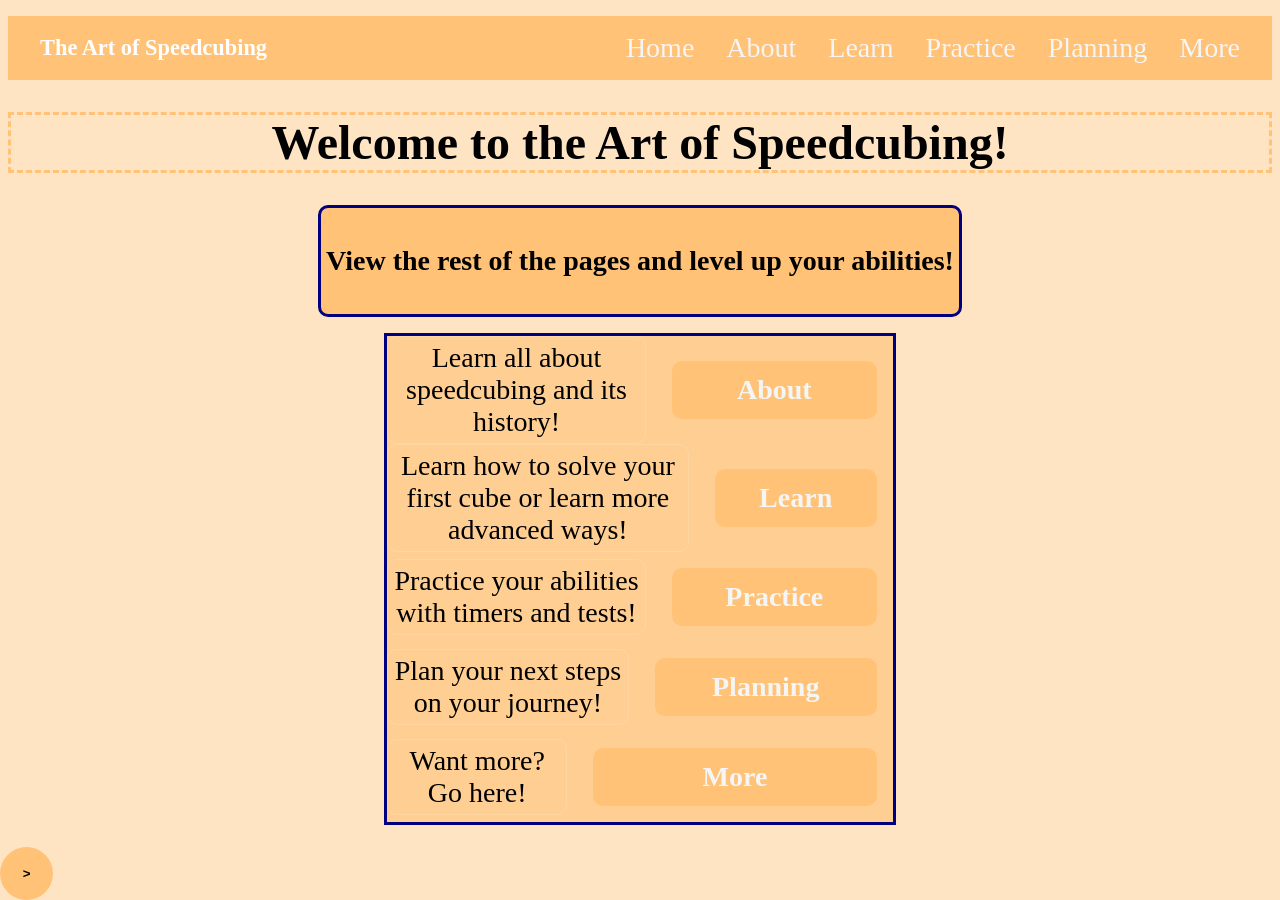
<file: index.html>
<!DOCTYPE html>
<html lang="en">
<head>
    <meta charset="UTF-8">
    <meta name="viewport" content="width=device-width, initial-scale=1.0">
    <title>CMSCI 256 Final Project</title>
    <link rel="stylesheet" href="style.css">
    <script src="script.js"></script>
</head>
<body>
<nav class="main-nav active">
    <div class="nav-left">
        <h3 class="nav-title">The Art of Speedcubing</h3>
    </div>

    <ul class="nav-links">
        <li><a href="index.html">Home</a></li>
        <li><a href="about.html">About</a></li>
        <li><a href="learn.html">Learn</a></li>
        <li><a href="practice.html">Practice</a></li>
        <li><a href="planning.html">Planning</a></li>
        <li><a href="more.html">More</a></li>
    </ul>
</nav>
    <div id="tocPanel">
        <strong>Sections</strong>
        <ul id="tocList"></ul>
    </div>
    <h1>Welcome to the Art of Speedcubing!</h1>
    <div class="container2" id="container2" style="margin-top: 2rem">
        <h2>View the rest of the pages and level up your abilities!</h2>
    </div>
    <div class="containers" id="containers">
        <div class="page-info">
            <p>Learn all about speedcubing and its history!</p>
            <a class="container1" id="container1" href="about.html">About</a>
        </div>
        <div class="page-info">
            <p>Learn how to solve your first cube or learn more advanced ways!</p>
            <a class="container1" id="container1" href="learn.html">Learn</a>
        </div>
        <div class="page-info">
            <p>Practice your abilities with timers and tests!</p>
            <a class="container1" id="container1" href="practice.html">Practice</a>
        </div>
        <div class="page-info">
            <p>Plan your next steps on your journey!</p>
            <a class="container1" id="container1" href="planning.html">Planning</a>
        </div>
        <div class="page-info">
            <p>Want more? Go here!</p>
            <a class="container1" id="container1" href="more.html">More</a>
        </div>
    </div>
    <div class="bottom-menu">
        <button class="menu-toggle" id="menu-toggle" onclick="toggle()">></button>
        <div class="menu-items" id="menu-items">
            <button class="options" id="options" onclick="darkmode()">D</button>
            <button class="options" id="options" onclick="nav_toggle()">Nav</button>
        </div>
        <button class="options" id="scrollTopBtn" onclick="scrolltotop()">↑</button>
    </div>
</html>
</file>
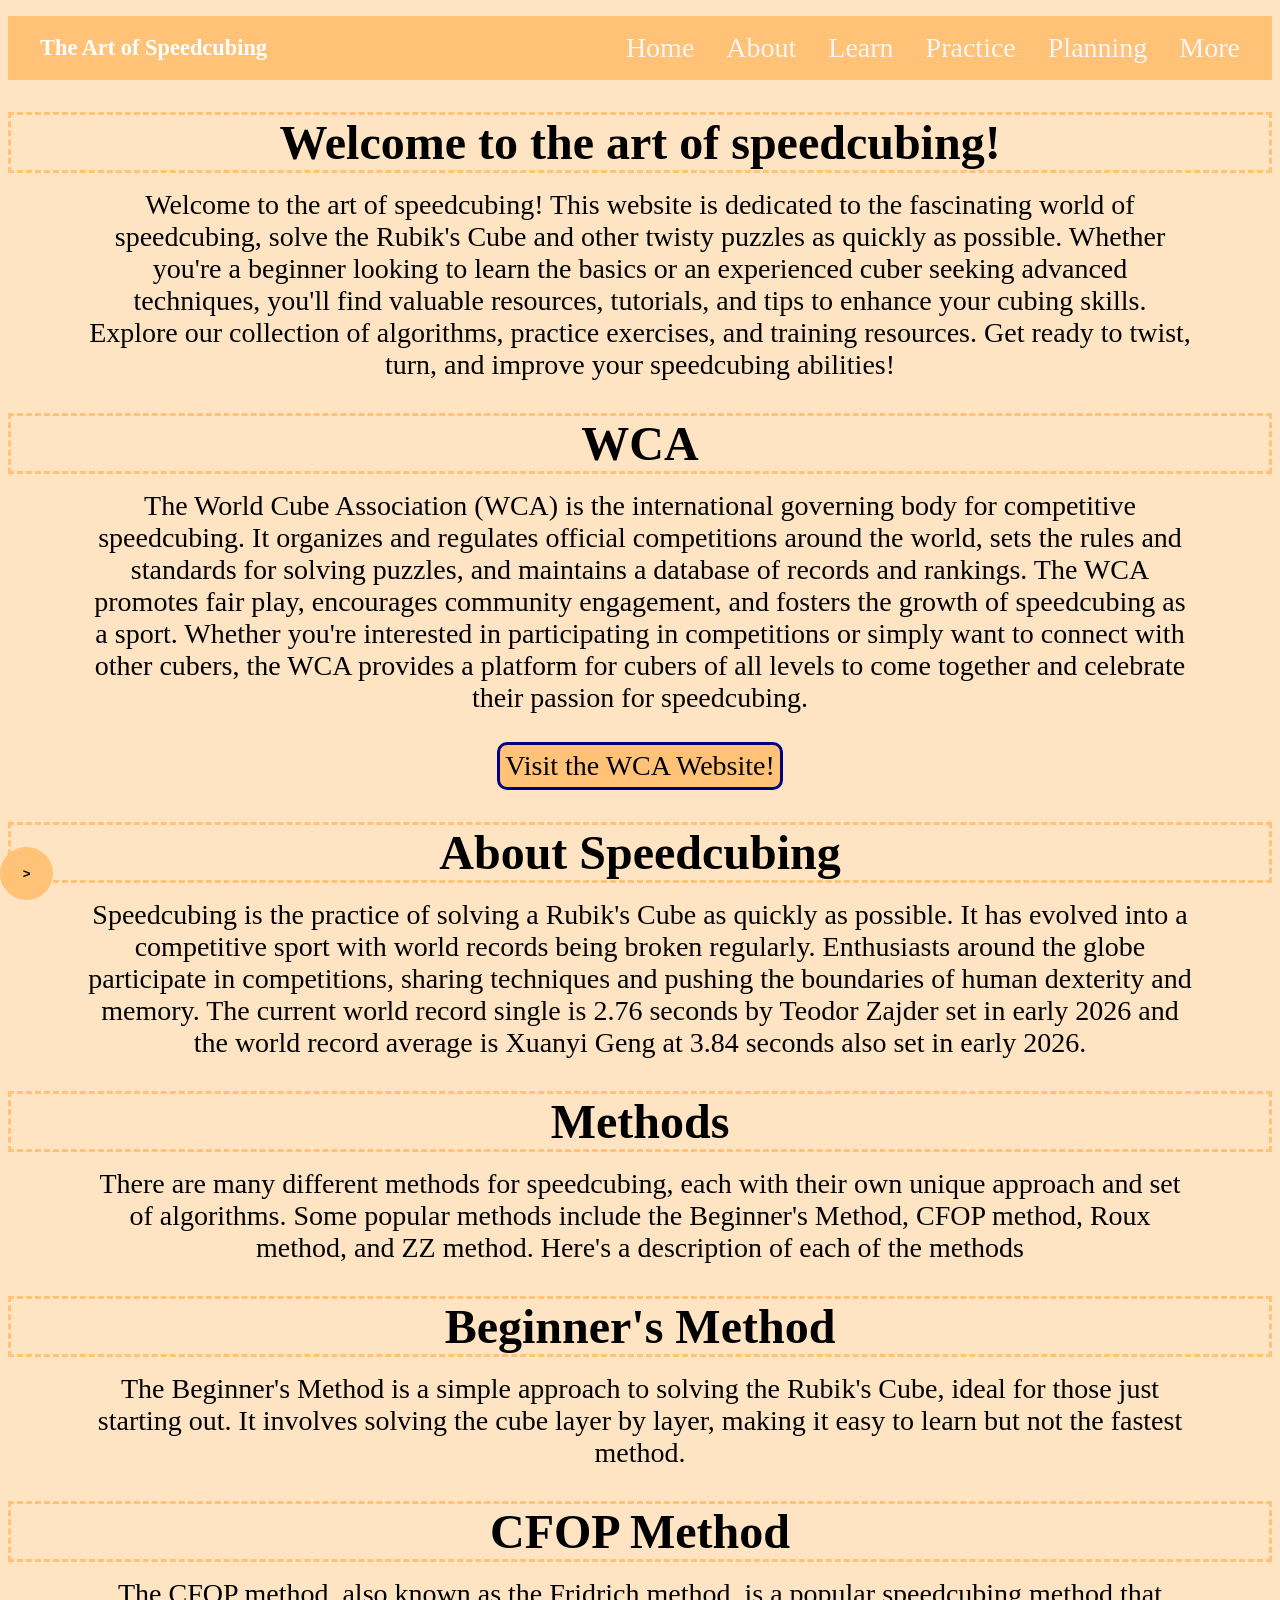
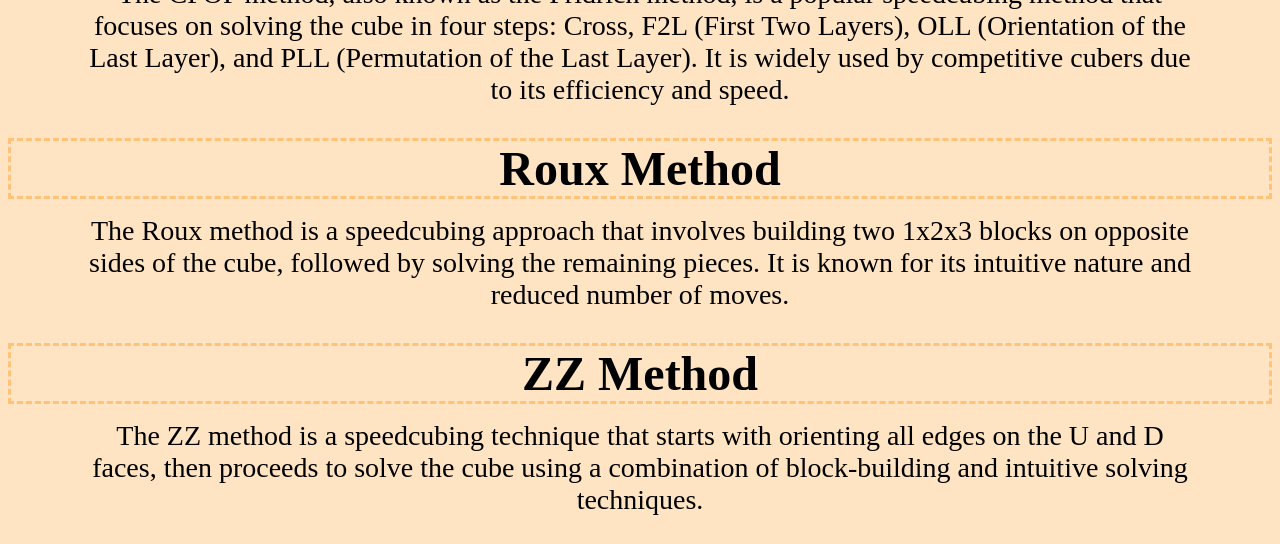
<file: about.html>
<!DOCTYPE html>
<html lang="en">
<head>
    <meta charset="UTF-8">
    <meta name="viewport" content="width=device-width, initial-scale=1.0">
    <title>CMSCI 256 Final Project</title>
    <link rel="stylesheet" href="style.css">
    <script src="script.js"></script>
</head>
<body>
    <nav class="main-nav active">
    <div class="nav-left">
        <h3 class="nav-title">The Art of Speedcubing</h3>
    </div>

    <ul class="nav-links">
        <li><a href="index.html">Home</a></li>
        <li><a href="about.html">About</a></li>
        <li><a href="learn.html">Learn</a></li>
        <li><a href="practice.html">Practice</a></li>
        <li><a href="planning.html">Planning</a></li>
        <li><a href="more.html">More</a></li>
    </ul>
</nav>
    <div id="tocPanel">
        <strong>Sections</strong>
        <ul id="tocList"></ul>
    </div>
    <h1>Welcome to the art of speedcubing!</h1>
    <p>Welcome to the art of speedcubing! This website is dedicated to the fascinating world of speedcubing, solve the Rubik's Cube and other twisty puzzles as quickly as possible. Whether you're a beginner looking to learn the basics or an experienced cuber seeking advanced techniques, you'll find valuable resources, tutorials, and tips to enhance your cubing skills. Explore our collection of algorithms, practice exercises, and training resources. Get ready to twist, turn, and improve your speedcubing abilities!</p>
    <h1>WCA</h1>
    <p>The World Cube Association (WCA) is the international governing body for competitive speedcubing. It organizes and regulates official competitions around the world, sets the rules and standards for solving puzzles, and maintains a database of records and rankings. The WCA promotes fair play, encourages community engagement, and fosters the growth of speedcubing as a sport. Whether you're interested in participating in competitions or simply want to connect with other cubers, the WCA provides a platform for cubers of all levels to come together and celebrate their passion for speedcubing.</p>
    <a href="https://www.worldcubeassociation.org/" target="_blank" id="container2">Visit the WCA Website!</a>
    <h1>About Speedcubing</h1>
    <p>Speedcubing is the practice of solving a Rubik's Cube as quickly as possible. It has evolved into a competitive sport with world records being broken regularly. Enthusiasts around the globe participate in competitions, sharing techniques and pushing the boundaries of human dexterity and memory. The current world record single is 2.76 seconds by Teodor Zajder set in early 2026 and the world record average is Xuanyi Geng at 3.84 seconds also set in early 2026.</p>
    <h1>Methods</h1>
    <p>There are many different methods for speedcubing, each with their own unique approach and set of algorithms. Some popular methods include the Beginner's Method, CFOP method, Roux method, and ZZ method. Here's a description of each of the methods</p>
    <h1>Beginner's Method</h1>
    <p>The Beginner's Method is a simple approach to solving the Rubik's Cube, ideal for those just starting out. It involves solving the cube layer by layer, making it easy to learn but not the fastest method.</p>
    <h1>CFOP Method</h1>
    <p>The CFOP method, also known as the Fridrich method, is a popular speedcubing method that focuses on solving the cube in four steps: Cross, F2L (First Two Layers), OLL (Orientation of the Last Layer), and PLL (Permutation of the Last Layer). It is widely used by competitive cubers due to its efficiency and speed.</p>
    <h1>Roux Method</h1>
    <p>The Roux method is a speedcubing approach that involves building two 1x2x3 blocks on opposite sides of the cube, followed by solving the remaining pieces. It is known for its intuitive nature and reduced number of moves.</p>
    <h1>ZZ Method</h1>
    <p>The ZZ method is a speedcubing technique that starts with orienting all edges on the U and D faces, then proceeds to solve the cube using a combination of block-building and intuitive solving techniques.</p>
    <div class="bottom-menu">
        <button class="menu-toggle" id="menu-toggle" onclick="toggle()">></button>
        <div class="menu-items" id="menu-items">
            <button class="options" id="options" onclick="darkmode()">D</button>
            <button class="options" id="options" onclick="nav_toggle()">Nav</button>
        </div>
         <button class="options" id="scrollTopBtn" onclick="scrolltotop()">↑</button>
    </div>
</body>
</file>
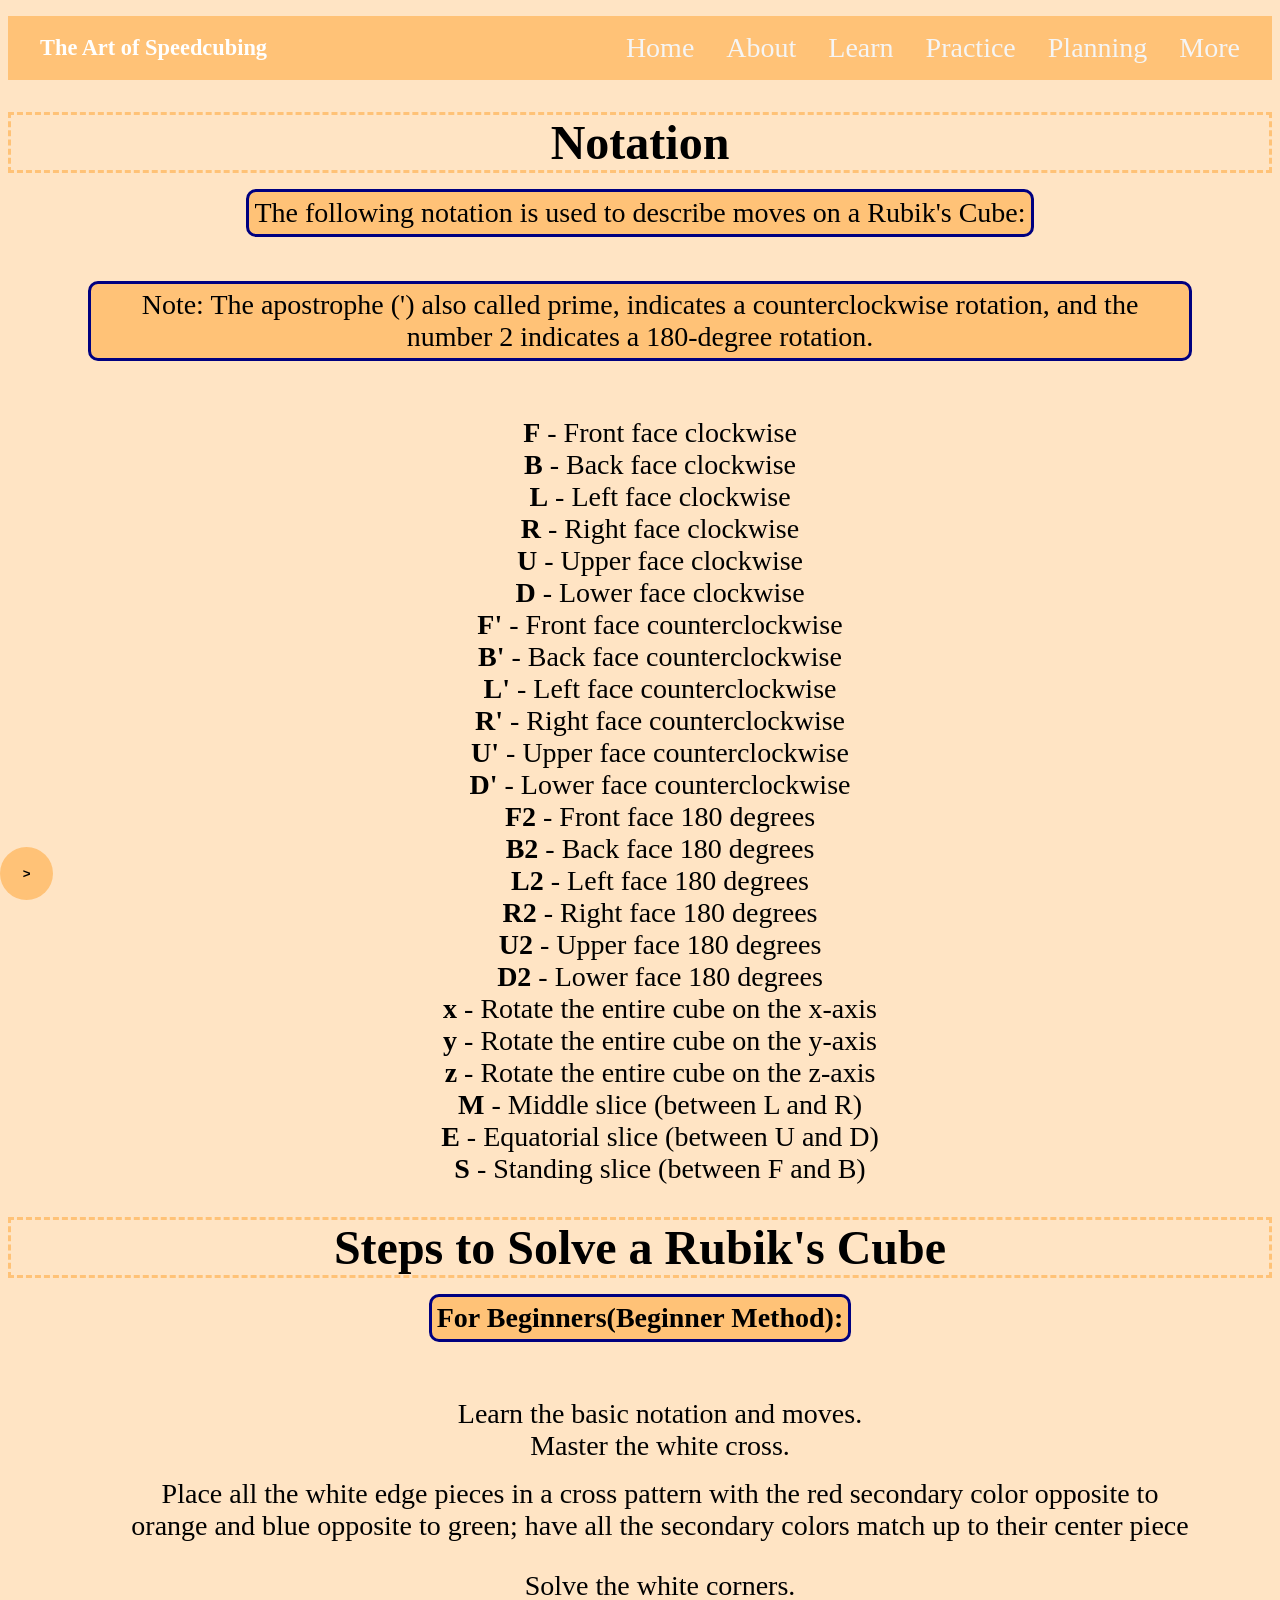
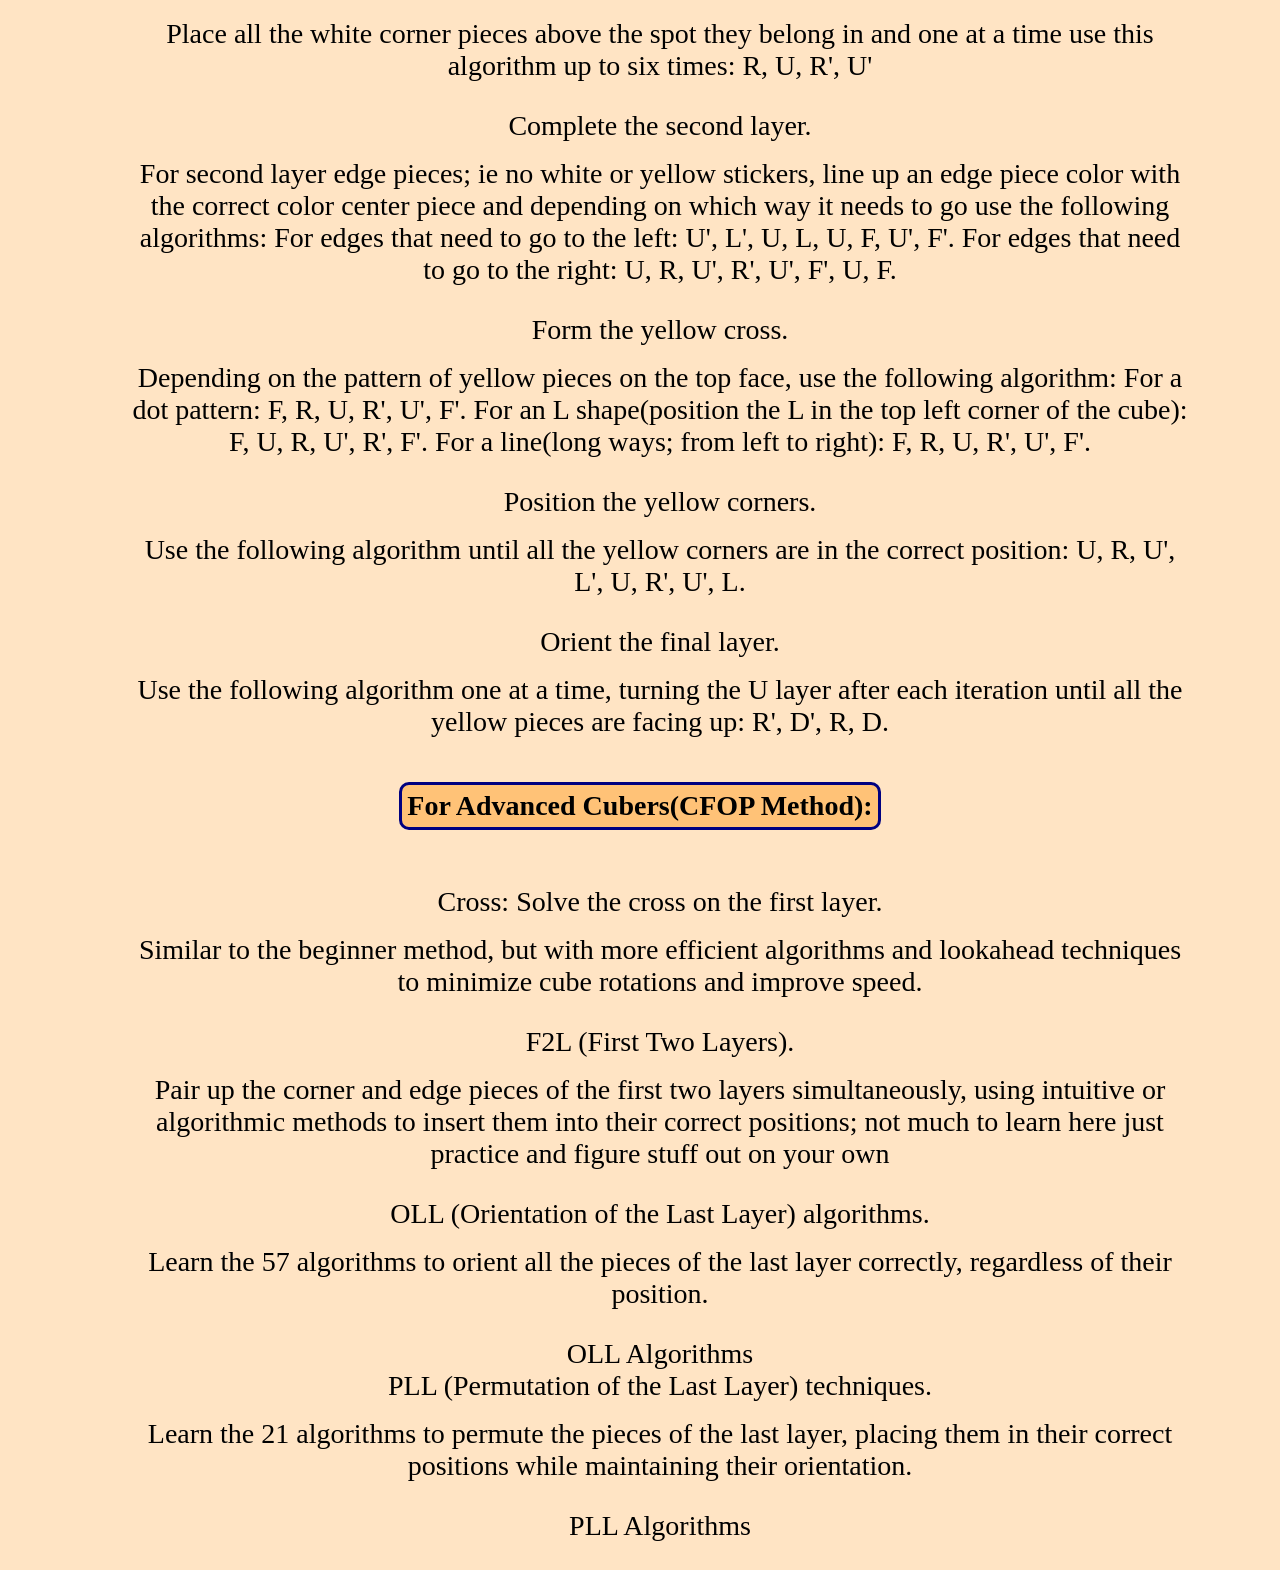
<file: learn.html>
<!DOCTYPE html>
<html lang="en">
<head>
    <meta charset="UTF-8">
    <meta name="viewport" content="width=device-width, initial-scale=1.0">
    <title>CMSCI 256 Final Project</title>
    <link rel="stylesheet" href="style.css">
    <script src="script.js"></script>
</head>
<body>
    <nav class="main-nav active">
    <div class="nav-left">
        <h3 class="nav-title">The Art of Speedcubing</h3>
    </div>

    <ul class="nav-links">
        <li><a href="index.html">Home</a></li>
        <li><a href="about.html">About</a></li>
        <li><a href="learn.html">Learn</a></li>
        <li><a href="practice.html">Practice</a></li>
        <li><a href="planning.html">Planning</a></li>
        <li><a href="more.html">More</a></li>
    </ul>
</nav>
    <div id="tocPanel">
        <strong>Sections</strong>
        <ul id="tocList"></ul>
    </div>
    <h1>Notation</h1>
    <p id="container2">The following notation is used to describe moves on a Rubik's Cube:</p>
    <p id="container2">Note: The apostrophe (') also called prime, indicates a counterclockwise rotation, and the number 2 indicates a 180-degree rotation.</p>
    <ul class="notation">
        <li><strong>F</strong> - Front face clockwise</li>
        <li><strong>B</strong> - Back face clockwise</li>
        <li><strong>L</strong> - Left face clockwise</li>
        <li><strong>R</strong> - Right face clockwise</li>
        <li><strong>U</strong> - Upper face clockwise</li>
        <li><strong>D</strong> - Lower face clockwise</li>
        <li><strong>F'</strong> - Front face counterclockwise</li>
        <li><strong>B'</strong> - Back face counterclockwise</li>
        <li><strong>L'</strong> - Left face counterclockwise</li>
        <li><strong>R'</strong> - Right face counterclockwise</li>
        <li><strong>U'</strong> - Upper face counterclockwise</li>
        <li><strong>D'</strong> - Lower face counterclockwise</li>
        <li><strong>F2</strong> - Front face 180 degrees</li>
        <li><strong>B2</strong> - Back face 180 degrees</li>
        <li><strong>L2</strong> - Left face 180 degrees</li>
        <li><strong>R2</strong> - Right face 180 degrees</li>
        <li><strong>U2</strong> - Upper face 180 degrees</li>
        <li><strong>D2</strong> - Lower face 180 degrees</li>
        <li><strong>x</strong> - Rotate the entire cube on the x-axis</li>
        <li><strong>y</strong> - Rotate the entire cube on the y-axis</li>
        <li><strong>z</strong> - Rotate the entire cube on the z-axis</li>
        <li><strong>M</strong> - Middle slice (between L and R)</li>
        <li><strong>E</strong> - Equatorial slice (between U and D)</li>
        <li><strong>S</strong> - Standing slice (between F and B)</li>
    
    </ul>
    <h1>Steps to Solve a Rubik's Cube</h1>
    <p id="container2"><strong>For Beginners(Beginner Method):</strong></p>
    <ol>
        <li>Learn the basic notation and moves.</li>
        <li>Master the white cross.</li>
            <p>Place all the white edge pieces in a cross pattern with the red secondary color opposite to orange and blue opposite to green; have all the secondary colors match up to their center piece</p>
        <li>Solve the white corners.</li>
            <p>Place all the white corner pieces above the spot they belong in and one at a time use this algorithm up to six times: R, U, R', U'</p>
        <li>Complete the second layer.</li>
            <p>For second layer edge pieces; ie no white or yellow stickers, line up an edge piece color with the correct color center piece and depending on which way it needs to go use the following algorithms: For edges that need to go to the left: U', L', U, L, U, F, U', F'. For edges that need to go to the right: U, R, U', R', U', F', U, F.</p>
        <li>Form the yellow cross.</li>
            <p>Depending on the pattern of yellow pieces on the top face, use the following algorithm: For a dot pattern: F, R, U, R', U', F'. For an L shape(position the L in the top left corner of the cube): F, U, R, U', R', F'. For a line(long ways; from left to right): F, R, U, R', U', F'.</p>
        <li>Position the yellow corners.</li>
            <p>Use the following algorithm until all the yellow corners are in the correct position: U, R, U', L', U, R', U', L.</p>
        <li>Orient the final layer.</li>
            <p>Use the following algorithm one at a time, turning the U layer after each iteration until all the yellow pieces are facing up: R', D', R, D.</p>
    </ol>
    <p id="container2"><strong>For Advanced Cubers(CFOP Method):</strong></p>
    <ol>
        <li>Cross: Solve the cross on the first layer.</li>
        	<p>Similar to the beginner method, but with more efficient algorithms and lookahead techniques to minimize cube rotations and improve speed.</p>
        <li>F2L (First Two Layers).</li>
            <p>Pair up the corner and edge pieces of the first two layers simultaneously, using intuitive or algorithmic methods to insert them into their correct positions; not much to learn here just practice and figure stuff out on your own</p>
        <li>OLL (Orientation of the Last Layer) algorithms.</li>
            <p>Learn the 57 algorithms to orient all the pieces of the last layer correctly, regardless of their position.</p>
            <a href="https://www.cubeskills.com/uploads/pdf/tutorials/oll-algorithms.pdf" target="_blank" class="Method">OLL Algorithms</a>
        <li>PLL (Permutation of the Last Layer) techniques.</li>
            <p>Learn the 21 algorithms to permute the pieces of the last layer, placing them in their correct positions while maintaining their orientation.</p>
            <a href="https://www.cubeskills.com/uploads/pdf/tutorials/pll-algorithms.pdf" target="_blank" class="Method">PLL Algorithms</a>
    </ol>
    <div class="bottom-menu">
        <button class="menu-toggle" id="menu-toggle" onclick="toggle()">></button>
        <div class="menu-items" id="menu-items">
            <button class="options" id="options" onclick="darkmode()">D</button>
            <button class="options" id="options" onclick="nav_toggle()">Nav</button>
        </div>
        <button class="options" id="scrollTopBtn" onclick="scrolltotop()">↑</button>
    </div>
</body>
</file>
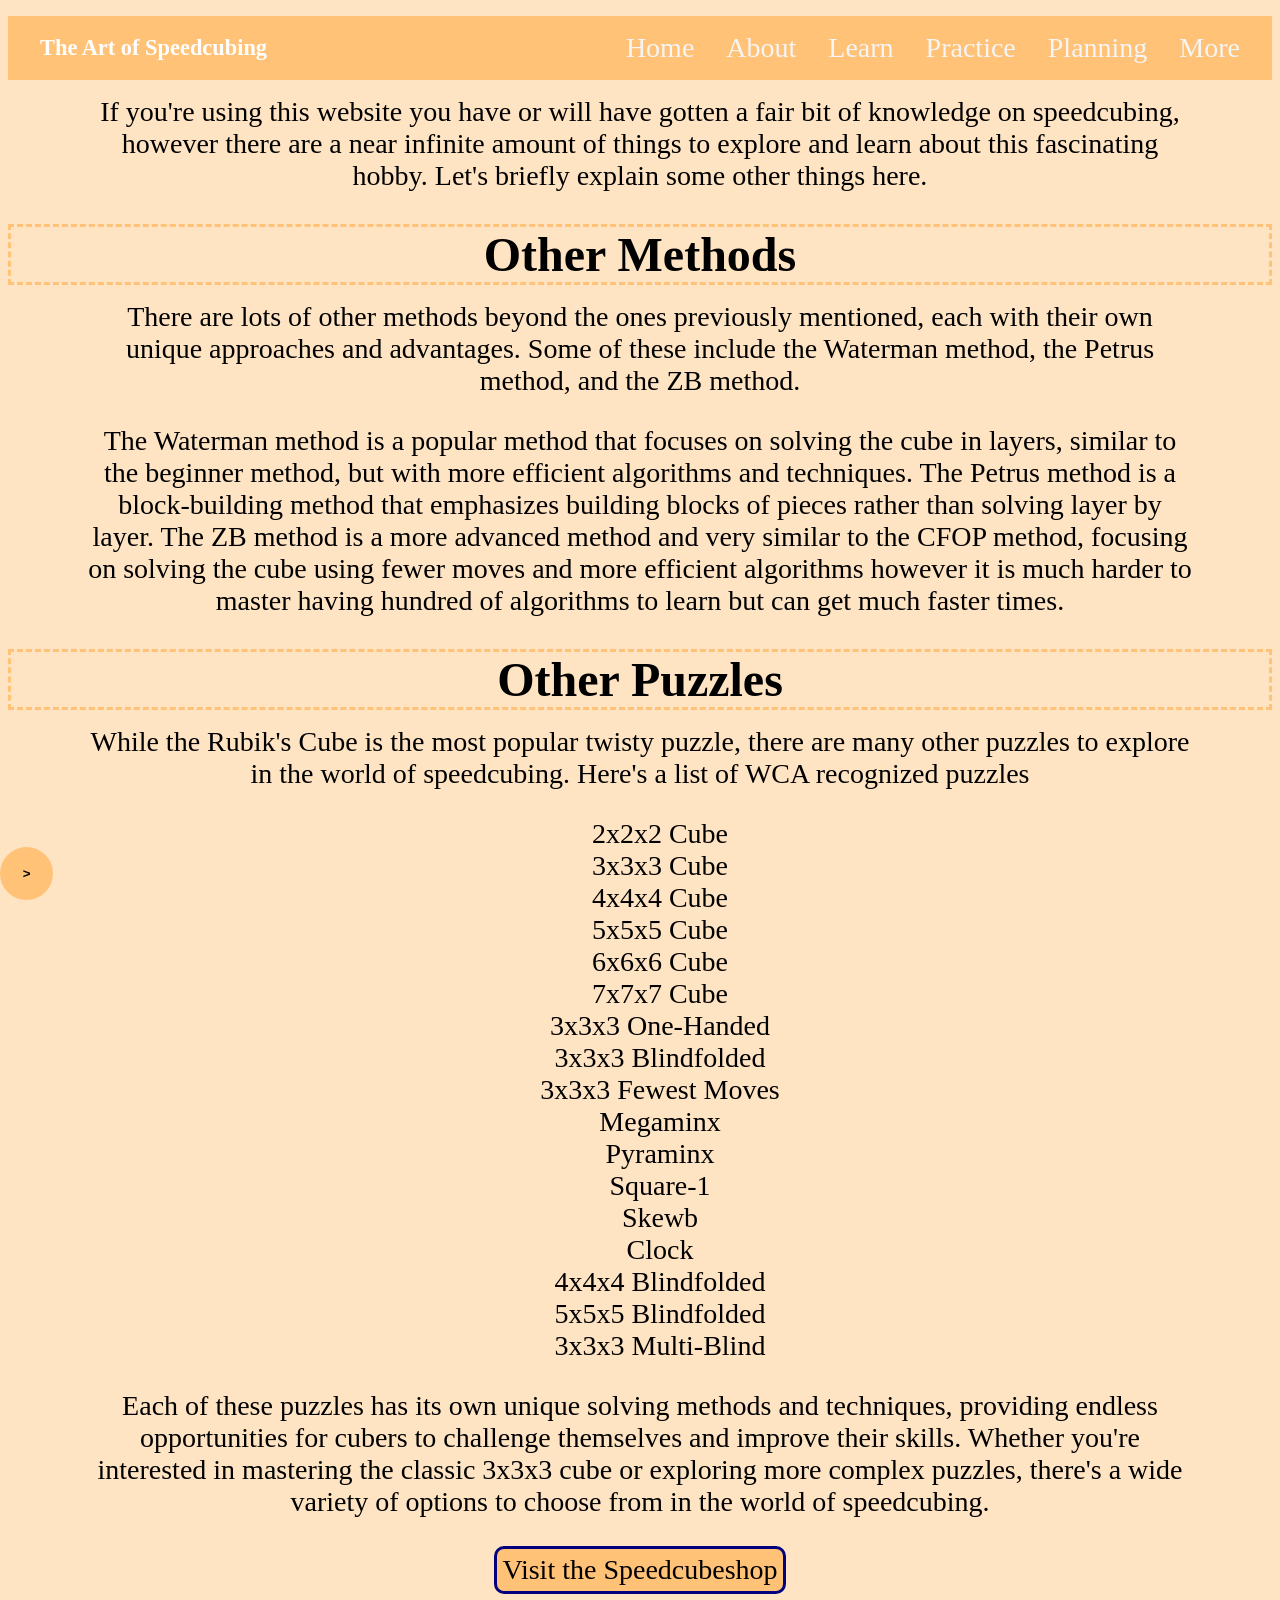
<file: more.html>
<!DOCTYPE html>
<html lang="en">
<head>
    <meta charset="UTF-8">
    <meta name="viewport" content="width=device-width, initial-scale=1.0">
    <title>CMSCI 256 Final Project</title>
    <link rel="stylesheet" href="style.css">
    <script src="script.js"></script>
</head>
<body>
    <nav class="main-nav active">
    <div class="nav-left">
        <h3 class="nav-title">The Art of Speedcubing</h3>
    </div>

    <ul class="nav-links">
        <li><a href="index.html">Home</a></li>
        <li><a href="about.html">About</a></li>
        <li><a href="learn.html">Learn</a></li>
        <li><a href="practice.html">Practice</a></li>
        <li><a href="planning.html">Planning</a></li>
        <li><a href="more.html">More</a></li>
    </ul>
</nav>
    <div id="tocPanel">
        <strong>Sections</strong>
        <ul id="tocList"></ul>
    </div>
    <p>If you're using this website you have or will have gotten a fair bit of knowledge on speedcubing, however there are a near infinite amount of things to explore and learn about this fascinating hobby. Let's briefly explain some other things here.</p>
    <h1>Other Methods</h1>
    <p>There are lots of other methods beyond the ones previously mentioned, each with their own unique approaches and advantages. Some of these include the Waterman method, the Petrus method, and the ZB method.</p>
    <p>The Waterman method is a popular method that focuses on solving the cube in layers, similar to the beginner method, but with more efficient algorithms and techniques. The Petrus method is a block-building method that emphasizes building blocks of pieces rather than solving layer by layer. The ZB method is a more advanced method and very similar to the CFOP method, focusing on solving the cube using fewer moves and more efficient algorithms however it is much harder to master having hundred of algorithms to learn but can get much faster times.</p>
    <h1>Other Puzzles</h1>
    <p>While the Rubik's Cube is the most popular twisty puzzle, there are many other puzzles to explore in the world of speedcubing. Here's a list of WCA recognized puzzles</p>
    <ul>
        <li>2x2x2 Cube</li>
        <li>3x3x3 Cube</li>
        <li>4x4x4 Cube</li>
        <li>5x5x5 Cube</li>
        <li>6x6x6 Cube</li>
        <li>7x7x7 Cube</li>
        <li>3x3x3 One-Handed</li>
        <li>3x3x3 Blindfolded</li>
        <li>3x3x3 Fewest Moves</li>
        <li>Megaminx</li>
        <li>Pyraminx</li>
        <li>Square-1</li>
        <li>Skewb</li>
        <li>Clock</li>
        <li>4x4x4 Blindfolded</li>
        <li>5x5x5 Blindfolded</li>
        <li>3x3x3 Multi-Blind</li>
    </ul>
    <p>Each of these puzzles has its own unique solving methods and techniques, providing endless opportunities for cubers to challenge themselves and improve their skills. Whether you're interested in mastering the classic 3x3x3 cube or exploring more complex puzzles, there's a wide variety of options to choose from in the world of speedcubing.</p>
    <a href="https://www.speedcubeshop.com" target="_blank" id="container2">Visit the Speedcubeshop</a>
    <div class="bottom-menu">
        <button class="menu-toggle" id="menu-toggle" onclick="toggle()">></button>
        <div class="menu-items" id="menu-items">
            <button class="options" id="options" onclick="darkmode()">D</button>
            <button class="options" id="options" onclick="nav_toggle()">Nav</button>
        </div>
        <button class="options" id="scrollTopBtn" onclick="scrolltotop()">↑</button>
    </div>
</body>
</file>
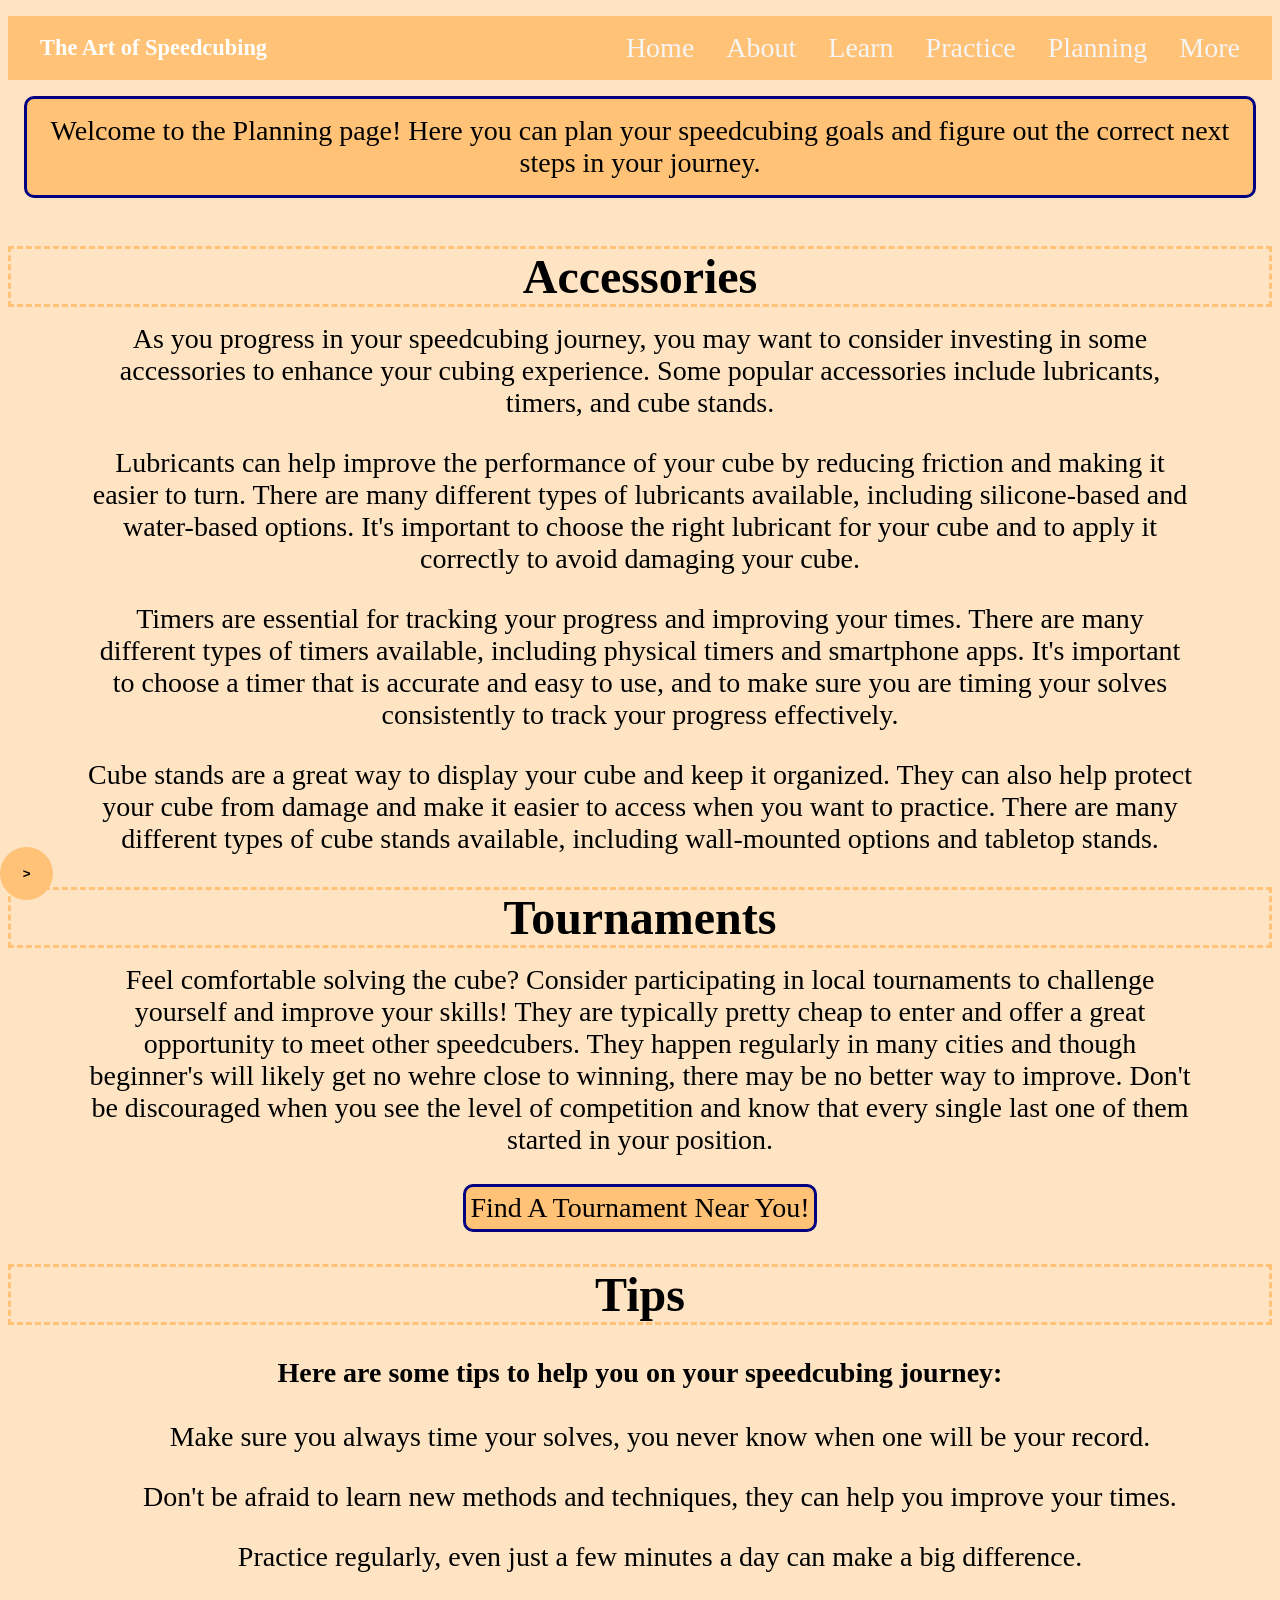
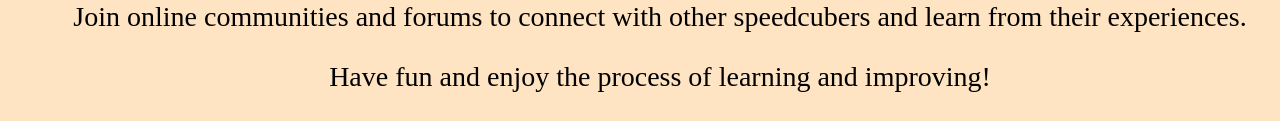
<file: planning.html>
<!DOCTYPE html>
<html lang="en">
<head>
    <meta charset="UTF-8">
    <meta name="viewport" content="width=device-width, initial-scale=1.0">
    <title>CMSCI 256 Final Project</title>
    <link rel="stylesheet" href="style.css">
    <script src="script.js"></script>
</head>
<body>
    <nav class="main-nav active">
    <div class="nav-left">
        <h3 class="nav-title">The Art of Speedcubing</h3>
    </div>

    <ul class="nav-links">
        <li><a href="index.html">Home</a></li>
        <li><a href="about.html">About</a></li>
        <li><a href="learn.html">Learn</a></li>
        <li><a href="practice.html">Practice</a></li>
        <li><a href="planning.html">Planning</a></li>
        <li><a href="more.html">More</a></li>
    </ul>
</nav>
    <div id="tocPanel">
        <strong>Sections</strong>
        <ul id="tocList"></ul>
    </div>
    <div id="container2" style="padding: 1rem; margin: 1rem;">Welcome to the Planning page! Here you can plan your speedcubing goals and figure out the correct next steps in your journey.</div>
    <h1>Accessories</h1>
    <p>As you progress in your speedcubing journey, you may want to consider investing in some accessories to enhance your cubing experience. Some popular accessories include lubricants, timers, and cube stands.</p>
    <p>Lubricants can help improve the performance of your cube by reducing friction and making it easier to turn. There are many different types of lubricants available, including silicone-based and water-based options. It's important to choose the right lubricant for your cube and to apply it correctly to avoid damaging your cube.</p>
    <p>Timers are essential for tracking your progress and improving your times. There are many different types of timers available, including physical timers and smartphone apps. It's important to choose a timer that is accurate and easy to use, and to make sure you are timing your solves consistently to track your progress effectively.</p>
    <p>Cube stands are a great way to display your cube and keep it organized. They can also help protect your cube from damage and make it easier to access when you want to practice. There are many different types of cube stands available, including wall-mounted options and tabletop stands.</p>
    <h1>Tournaments</h1>
    <p>Feel comfortable solving the cube? Consider participating in local tournaments to challenge yourself and improve your skills! They are typically pretty cheap to enter and offer a great opportunity to meet other speedcubers. They happen regularly in many cities and though beginner's will likely get no wehre close to winning, there may be no better way to improve. Don't be discouraged when you see the level of competition and know that every single last one of them started in your position.</p>
    <a href="https://www.worldcubeassociation.org/competitions" target="_blank" id="container2">Find A Tournament Near You!</a>
    <h1>Tips</h1>
    <h2>Here are some tips to help you on your speedcubing journey:</h2>
    <ul>Make sure you always time your solves, you never know when one will be your record.</ul>
    <ul>Don't be afraid to learn new methods and techniques, they can help you improve your times.</ul>
    <ul>Practice regularly, even just a few minutes a day can make a big difference.</ul>
    <ul>Join online communities and forums to connect with other speedcubers and learn from their experiences.</ul>
    <ul>Have fun and enjoy the process of learning and improving!</ul>
    
    <div class="bottom-menu">
        <button class="menu-toggle" id="menu-toggle" onclick="toggle()">></button>
        <div class="menu-items" id="menu-items">
            <button class="options" id="options" onclick="darkmode()">D</button>
            <button class="options" id="options" onclick="nav_toggle()">Nav</button>
        </div>
        <button class="options" id="scrollTopBtn" onclick="scrolltotop()">↑</button>
    </div>
</body>
</file>
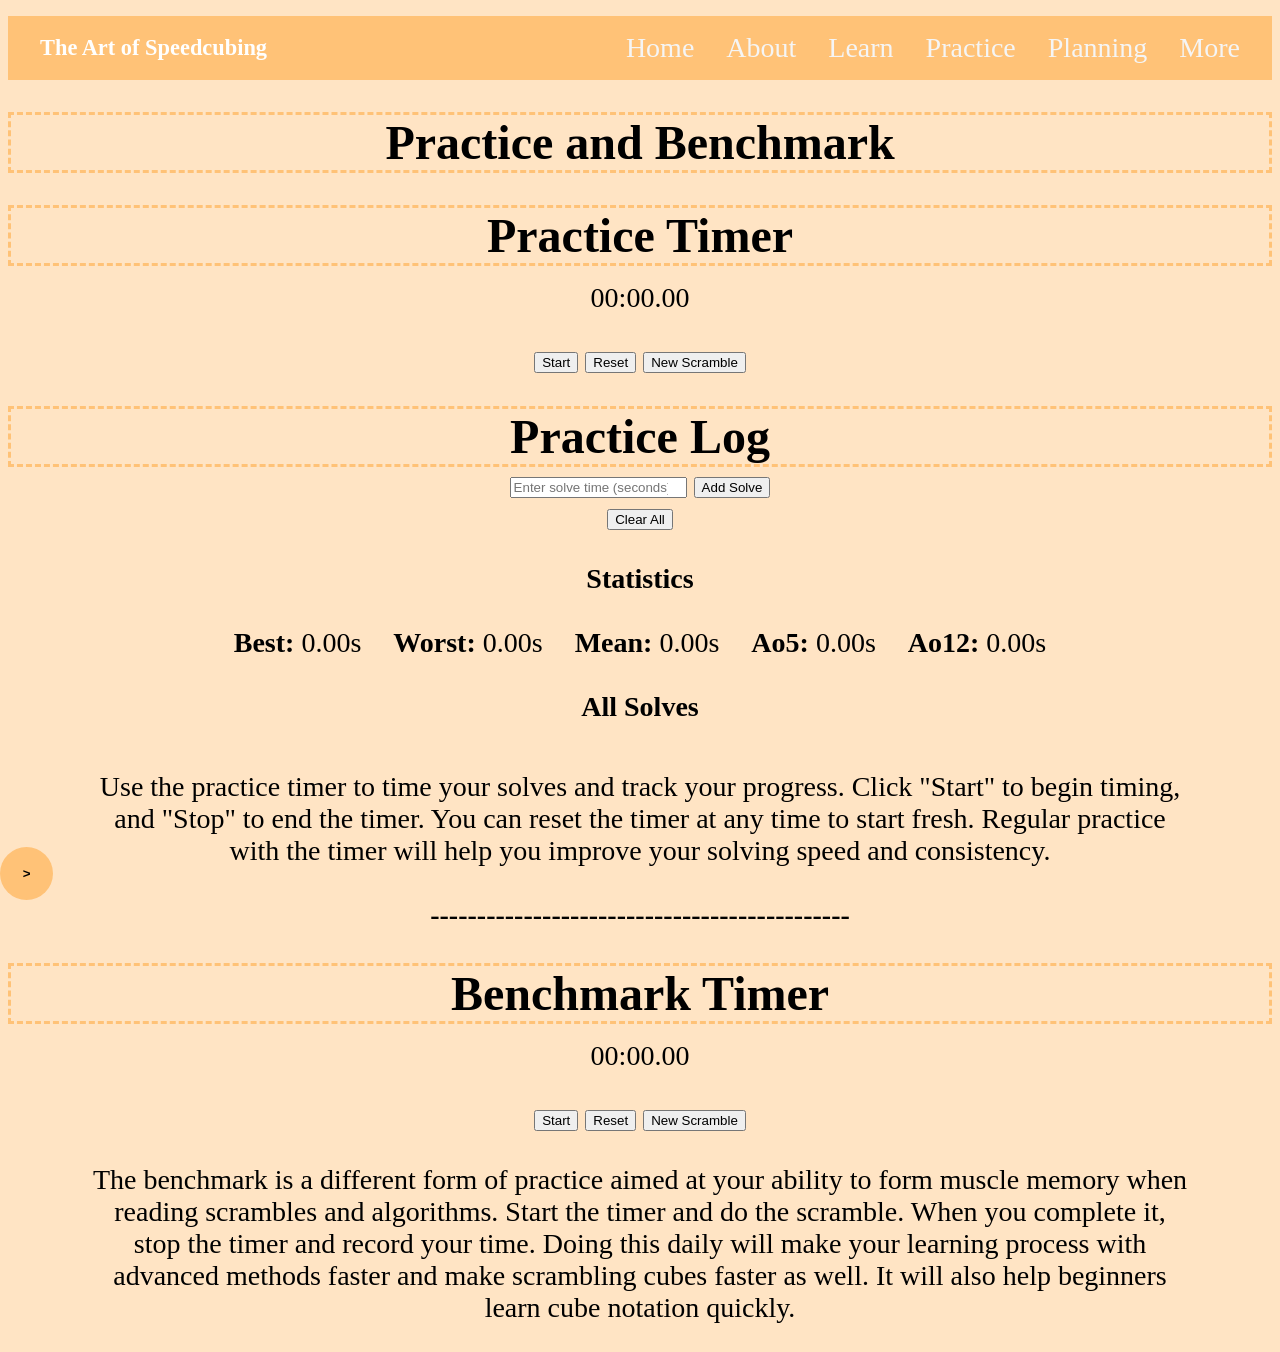
<file: practice.html>
<!DOCTYPE html>
<html lang="en">
<head>
    <meta charset="UTF-8">
    <meta name="viewport" content="width=device-width, initial-scale=1.0">
    <title>CMSCI 256 Final Project</title>
    <link rel="stylesheet" href="style.css">
    <script src="script.js"></script>
</head>
<body>
    <nav class="main-nav active">
    <div class="nav-left">
        <h3 class="nav-title">The Art of Speedcubing</h3>
    </div>

    <ul class="nav-links">
        <li><a href="index.html">Home</a></li>
        <li><a href="about.html">About</a></li>
        <li><a href="learn.html">Learn</a></li>
        <li><a href="practice.html">Practice</a></li>
        <li><a href="planning.html">Planning</a></li>
        <li><a href="more.html">More</a></li>
    </ul>
</nav>
    <div id="tocPanel">
        <strong>Sections</strong>
        <ul id="tocList"></ul>
    </div>
       <h1>Practice and Benchmark</h1>
    <div class="timer-wrap">
        <div class="timer">
            <h1>Practice Timer</h1>
            <p id="timer">00:00.00</p>
            <form id="solveForm" method="POST" action="practice.php">
                <input type="hidden" id="timeInput" name="time">
            </form>
            <button id="startStopBtn" onclick="startAndStop()">Start</button>
            <button id="resetBtn" onclick="resetTimer()">Reset</button>
            <button id="newScrambleBtn" onclick="randomscramble()">New Scramble</button>
            <h2 class="randomscramble" id="randomscramble"></h2>
            <h1>Practice Log</h1>

            <form method="POST">
                <input type="number" step="0.01" name="time" placeholder="Enter solve time (seconds)" required>
                <button type="submit">Add Solve</button>
            </form>

            <button onclick="clearSolves()">Clear All</button>

            <h2>Statistics</h2>
            <ul class="stats">
                <li><strong>Best:</strong> <span id="best">0.00</span>s</li>
                <li><strong>Worst:</strong> <span id="worst">0.00</span>s</li>
                <li><strong>Mean:</strong> <span id="mean">0.00</span>s</li>
                <li><strong>Ao5:</strong> <span id="ao5">0.00</span>s</li>
                <li><strong>Ao12:</strong> <span id="ao12">0.00</span>s</li>
            </ul>

            <h2>All Solves</h2>
            <ol class="solves" id="solveList"></ol>
        </div>
    </div>

    <p>Use the practice timer to time your solves and track your progress. Click "Start" to begin timing, and "Stop" to end the timer. You can reset the timer at any time to start fresh. Regular practice with the timer will help you improve your solving speed and consistency.</p>
    <h2>---------------------------------------------</h2>
    <div class="timer-wrap">
        <div class="benchmark">
            <h1>Benchmark Timer</h1>
            <p id="benchmarkTimer">00:00.00</p>
            <button id="startBenchmarkBtn" onclick="startBenchmark()">Start</button>
            <button id="resetBenchmarkBtn" onclick="resetBenchmark()">Reset</button>
            <button id="newScrambleBtn" onclick="randombenchmarkscramble()">New Scramble</button>
            <h2 class="randombenchmarkscramble" id="randombenchmarkscramble"></h2>
        </div>
    </div>
    <p>The benchmark is a different form of practice aimed at your ability to form muscle memory when reading scrambles and algorithms. Start the timer and do the scramble. When you complete it, stop the timer and record your time. Doing this daily will make your learning process with advanced methods faster and make scrambling cubes faster as well. It will also help beginners learn cube notation quickly.</p>
    <div class="bottom-menu">
        <button class="menu-toggle" id="menu-toggle" onclick="toggle()">></button>
        <div class="menu-items" id="menu-items">
            <button class="options" id="options" onclick="darkmode()">D</button>
            <button class="options" id="options" onclick="nav_toggle()">Nav</button>
        </div>
        <button class="options" id="scrollTopBtn" onclick="scrolltotop()">↑</button>
    </div>
</body>
</file>
<file: style.css>
body {
    background-color: bisque;
    text-align: center;
    font-size: 1.75rem;
    margin-top: 1rem;
}

a {
    text-decoration: none;
    color: black;
}

h1 {
    margin: auto;
    color: black;
    font-size: 3rem;
    margin-top: 2rem;
    border: medium dashed rgb(255, 194, 119);
}

h2 {
    text-align: center;
    color: black;
    font-size: 1.75rem;
    margin-bottom: 2rem;
    margin-top: 2rem;
}

h3 {
    text-align: center;
    color: whitesmoke;
    font-size: 1.5rem;
    margin-top: 1rem;
}

p {
    text-align: center;
    color: black;
    font-size: 1.75rem;
    margin-top: 1rem;
    margin-left: 5rem;
    margin-right: 5rem;
}

ul {
    list-style: none;
}

ol {
    list-style: none;
}

.main-nav.active {
    display: flex;
    justify-content: space-between;
    align-items: center;
    background-color: rgb(255, 194, 119);
    padding: 1rem 2rem;
}

.nav-title {
    margin: 0;
    color: white;
    font-size: 1.4rem;
    font-weight: 600;
}

.nav-links {
    list-style: none;
    display: flex;
    gap: 2rem;
    margin: 0;
    padding: 0;
}

.nav-links li a {
    text-decoration: none;
    color: whitesmoke;
    font-weight: 500;
    transition: color 0.3s ease;
}

.nav-links li a:hover {
    color: peachpuff;
}

#containers {
    width: 40%;
    height: 40%;
    position: relative;
    display: block;
    justify-content: center;
    margin: auto;
    margin-top: 1rem;
    border: medium solid navy;
    background-color: rgb(255, 194, 119);

}
#container1 {
    width: 80%;
    display: flex;
    background-color: rgb(255, 194, 119);
    padding: 1px;
    border-style: solid;
    border: medium;
    border-color: navy;
    border-radius: 10px;
    text-decoration: none;
    color: whitesmoke;
    line-height: 3.5rem;
    justify-content: center;
    font-size: 1.75rem;
    font-weight: bold;
    margin: 1rem;
}

#container:hover {
    color: peachpuff;
}

#container2 {
    display: inline-block;
    background-color: rgb(255, 194, 119);
    padding: 5px;
    border: medium solid navy;
    border-radius: 10px;

}


.page-info {

    display: flex;
    align-items: center;
    gap: 10px;
    background-color: rgba(255, 255, 255, 0.20);
}

.page-info p {
    margin: 0;
    padding: 5px;
    border: 1px solid rgba(255, 255, 255, 0.15);
    border-radius: 10px;
    
}

.page-info a {
    border: medium solid navy;
}

.menu-toggle {
    background-color: rgb(255, 194, 119);
    color: black;
    border: none;
    cursor: pointer;
    bottom: 0;
    left: 0;
    border-radius: 100%;
    height: 4em;
    width: 4em;
    position: fixed;
    font-weight: bold;
}

.options {
    background-color: rgb(255, 194, 119);
    color: black;
    border: none;
    cursor: pointer;
    border-radius: 100%;
    height: 4em;
    width: 4em;
    font-weight: bold;
}

body.dark-mode {
    background-color: #121212;
    color: white;
}

body.dark-mode .main-nav {
    background-color: #333;
}

body.dark-mode .menu-toggle {
    background-color: #333;
    color: white;
}

body.dark-mode .options {
    background-color: #333;
    color: white;
}

body.dark-mode #container {
    background-color: #333;
    color: white;
}

body.dark-mode #container2 {
    background-color: #333;
    border-color: white;
}

body.dark-mode #containers {
    border-color: white;
    background-color: #333;
}


body.dark-mode h1 {
    margin: auto;
    color: rgb(255, 194, 119);
    font-size: 3rem;
    margin-top: 2rem;
    border: medium dashed whitesmoke;
}

body.dark-mode h2 {
    text-align: center;
    color: rgb(255, 194, 119);
    font-size: 1.75rem;
    margin-bottom: 2rem;
    margin-top: 2rem;
}

body.dark-mode h3 {
    text-align: center;
    color: rgb(255, 194, 119);
    font-size: 1.5rem;
    margin-top: 1rem;
}

body.dark-mode p {
    text-align: center;
    color: rgb(255, 194, 119);
    font-size: 1.75rem;
    margin-top: 1rem;
    margin-left: 5rem;
    margin-right: 5rem;
}

body.dark-mode a {
    text-decoration: none;
    color: rgb(255, 194, 119);
}

body.dark-mode #tocPanel {
    background-color: #333;
    color: rgb(255, 194, 119);
    border-color: whitesmoke;
}

.main-nav {
    display: none;
}


.bottom-menu {
    position: fixed;
    bottom: 10px;
    left: 10px;
    display: flex;
    bottom: 0;
    gap: 10px;
}

.menu-items {
    display: flex;
    gap: 10px;
    opacity: 0;
    transform: translateX(-20px);
    pointer-events: none;

    transition: all 0.3s ease;
}

.menu-items.active {
    opacity: 1;
    transform: translateX(0);
    pointer-events: auto;
}

.menu-items button {
    transform: translateX(-10px);
    opacity: 0;
    transition: all 0.3s ease;
}

.menu-items.active button:nth-child(1) {
    transform: translateX(3rem);
    opacity: 1;
    transition-delay: 0.05s;
}
.menu-items.active button:nth-child(2) {
    transform: translateX(2.75rem);
    opacity: 1;
    transition-delay: 0.1s;
}

.user{
    padding: 0.5rem;
    border: 1px solid rgb(255, 194, 119);
    border-radius: 5px;
    background-color: rgb(255, 194, 119);
    align-content: center;
    font-size: 2rem;
    justify-content: center;
    margin: auto;
    display: block;

}
.pass{
    padding: 0.5rem;
    border: 1px solid rgb(255, 194, 119);
    border-radius: 5px;
    background-color: rgb(255, 194, 119);
    align-content: center;
    font-size: 2rem;
    justify-content: center;
    margin: auto;
    display: block;

}
.LButt{
    font-size: 2rem;
    align-content: center;
    justify-content: center;
    margin: auto;
    display: block;

}
.login{
    margin: auto;
    font-size: 2rem;
    display: block;
    text-align: center;
    margin-top: 15%;
}
.register{
    margin: auto;
    font-size: 2rem;
    display: block;
    text-align: center;
    margin-top: 15%;
}

#loginout {
    font-size: 1.75rem;
    color: rgb(255, 194, 119);
    right: 0;
}

#scrollTopBtn {
    position: fixed;
    bottom: 20px;
    right: 20px;
    background-color: rgb(255, 194, 119);
    color: black;
    border: none;
    cursor: pointer;
    border-radius: 100%;
    height: 4em;
    width: 4em;
    font-weight: bold;
    opacity: 0;
    pointer-events: none;
    transition: opacity 0.3s ease;
}

#scrollTopBtn.show {
    opacity: 1;
    pointer-events: auto;
}

#tocPanel {
    position: fixed;
    top: 80px;
    left: 20px;
    background: rgb(255, 194, 119);
    color: black;
    border-radius: 8px;
    display: inline-block;
    background-color: rgb(255, 194, 119);
    padding: 5px;
    border: medium solid navy;
    border-radius: 10px;
    opacity: 0;
    pointer-events: none;
    transition: opacity 0.3s ease;
}

#tocPanel.show {
    opacity: 1;
    pointer-events: auto;
}

#tocList {
    list-style: none;
    padding: 0;
    margin: 0;
}

#tocList li {
    margin-bottom: 8px;
    cursor: pointer;
    font-size: 0.9rem;
}

#tocList li:hover {
    text-decoration: underline;
}

.stats {
    list-style: none;
    padding: 0;
    margin: 0;
    display: flex;
    gap: 2rem;
    justify-content: center;
}

.solves {
    list-style: none;
    padding: 0;
    margin: 0;
    display: flex;
    flex-direction: column;
    gap: 0.5rem;
    align-items: center;
}
</file>
